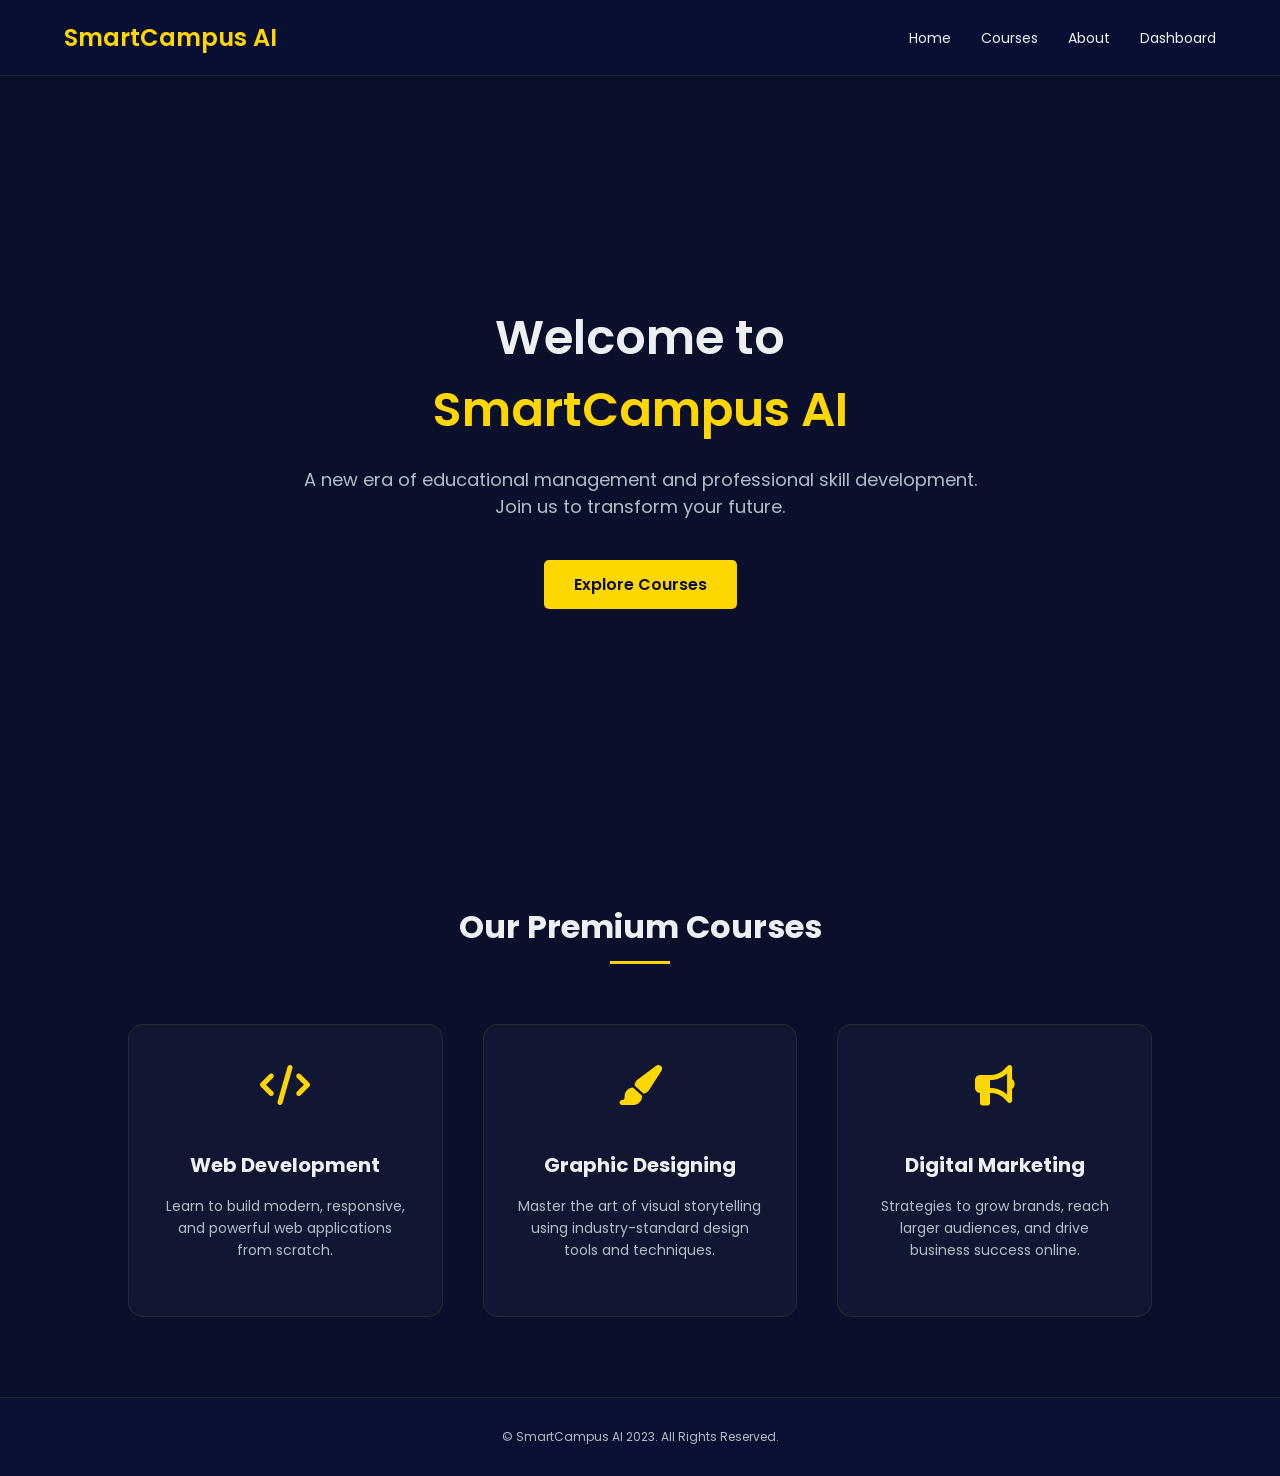
<file: index.html>
<!DOCTYPE html>
<html lang="en">
<head>
    <meta charset="UTF-8">
    <meta name="viewport" content="width=device-width, initial-scale=1.0">
    <title>Homepage | SmartCampus AI</title>
    <link href="https://fonts.googleapis.com/css2?family=Poppins:wght@300;400;600&family=Noto+Nastaliq+Urdu&display=swap" rel="stylesheet">
    <link rel="stylesheet" href="https://cdnjs.cloudflare.com/ajax/libs/font-awesome/6.0.0/css/all.min.css">
    <style>
        :root {
            --bg: #0a0f2c; /* Main Premium Navy Blue */
            --card-bg: rgba(255, 255, 255, 0.03);
            --gold: #FFD700;
            --text-light: #ecf0f1;
            --text-dark: #b0bec5;
        }

        body {
            font-family: 'Poppins', sans-serif;
            background: var(--bg);
            color: var(--text-light);
            margin: 0;
            padding: 0;
            overflow-x: hidden;
        }

        /* --- Header / Navbar --- */
        .navbar {
            display: flex;
            justify-content: space-between;
            align-items: center;
            padding: 20px 5%;
            background: rgba(8, 16, 51, 0.9);
            position: sticky;
            top: 0;
            z-index: 1000;
            border-bottom: 1px solid rgba(255,215,0,0.1);
        }

        .logo {
            color: var(--gold);
            font-size: 24px;
            font-weight: 600;
            text-decoration: none;
        }

        .nav-links {
            list-style: none;
            display: flex;
            gap: 30px;
            margin: 0;
        }

        .nav-links a {
            text-decoration: none;
            color: var(--text-light);
            font-size: 14px;
            transition: 0.3s;
        }

        .nav-links a:hover {
            color: var(--gold);
        }

        /* --- Banner Section --- */
        .hero-banner {
            position: relative;
            width: 100%;
            height: 80vh; /* Banner height */
            background-image: linear-gradient(rgba(10, 15, 44, 0.7), rgba(10, 15, 44, 0.9)), 
                              url('https://images.unsplash.com/photo-1517245386807-bb43f82c33c4?q=80&w=2070'); /* Professional team image */
            background-size: cover;
            background-position: center;
            display: flex;
            justify-content: center;
            align-items: center;
            text-align: center;
            color: var(--text-light);
            padding: 0 10%;
            box-sizing: border-box;
        }

        .hero-content h1 {
            font-size: 48px;
            margin-bottom: 20px;
            font-weight: 600;
        }
        
        .hero-content h1 span {
            color: var(--gold);
        }

        .hero-content p {
            font-size: 18px;
            color: var(--text-dark);
            max-width: 700px;
            margin: 0 auto 40px auto;
        }

        .btn-gold {
            display: inline-block;
            padding: 12px 30px;
            background: var(--gold);
            color: var(--bg);
            text-decoration: none;
            border-radius: 5px;
            font-weight: 600;
            transition: 0.3s;
        }

        .btn-gold:hover {
            transform: translateY(-3px);
            box-shadow: 0 5px 15px rgba(255, 215, 0, 0.3);
        }

        /* --- Courses/Services Section --- */
        .courses-section {
            padding: 80px 10%;
            text-align: center;
        }

        .section-title {
            font-size: 32px;
            margin-bottom: 60px;
            position: relative;
            display: inline-block;
        }
        
        .section-title::after {
            content: '';
            display: block;
            width: 60px;
            height: 3px;
            background: var(--gold);
            margin: 10px auto 0 auto;
        }

        .courses-grid {
            display: grid;
            grid-template-columns: repeat(auto-fit, minmax(300px, 1fr));
            gap: 40px;
        }

        .course-card {
            background: var(--card-bg);
            border: 1px solid rgba(255,215,0,0.1);
            padding: 40px 30px;
            border-radius: 15px;
            transition: 0.3s;
            cursor: pointer;
        }

        .course-card:hover {
            transform: translateY(-10px);
            border-color: var(--gold);
            box-shadow: 0 10px 30px rgba(255, 215, 0, 0.1);
        }

        .course-icon {
            font-size: 40px;
            color: var(--gold);
            margin-bottom: 25px;
        }

        .course-card h3 {
            font-size: 20px;
            margin-bottom: 15px;
            color: var(--text-light);
        }

        .course-card p {
            font-size: 14px;
            color: var(--text-dark);
            line-height: 1.6;
        }

        /* --- Footer --- */
        footer {
            padding: 30px;
            background: rgba(8, 16, 51, 1);
            text-align: center;
            border-top: 1px solid rgba(255,215,0,0.1);
            font-size: 12px;
            color: var(--text-dark);
        }

        /* --- Mobile Responsive --- */
        @media (max-width: 768px) {
            .navbar { flex-direction: column; gap: 10px; }
            .hero-content h1 { font-size: 32px; }
            .hero-content p { font-size: 16px; }
            .hero-banner { height: 60vh; }
        }
    </style>
</head>
<body>

    <nav class="navbar">
        <a href="#" class="logo">SmartCampus AI</a>
        <ul class="nav-links">
            <li><a href="index.html">Home</a></li>
            <li><a href="#">Courses</a></li>
            <li><a href="about.html">About</a></li>
            <li><a href="dashboard.html">Dashboard</a></li>
        </ul>
    </nav>

    <section class="hero-banner">
        <div class="hero-content">
            <h1>Welcome to <br><span>SmartCampus AI</span></h1>
            <p>A new era of educational management and professional skill development. Join us to transform your future.</p>
            <a href="#" class="btn-gold">Explore Courses</a>
        </div>
    </section>

    <section class="courses-section">
        <h2 class="section-title">Our Premium Courses</h2>

        <div class="courses-grid">
            <div class="course-card">
                <i class="fas fa-code course-icon"></i>
                <h3>Web Development</h3>
                <p>Learn to build modern, responsive, and powerful web applications from scratch.</p>
            </div>

            <div class="course-card">
                <i class="fas fa-paint-brush course-icon"></i>
                <h3>Graphic Designing</h3>
                <p>Master the art of visual storytelling using industry-standard design tools and techniques.</p>
            </div>

            <div class="course-card">
                <i class="fas fa-bullhorn course-icon"></i>
                <h3>Digital Marketing</h3>
                <p>Strategies to grow brands, reach larger audiences, and drive business success online.</p>
            </div>
        </div>
    </section>

    <footer>
        © SmartCampus AI 2023. All Rights Reserved.
    </footer>

</body>
</html>
</file>
